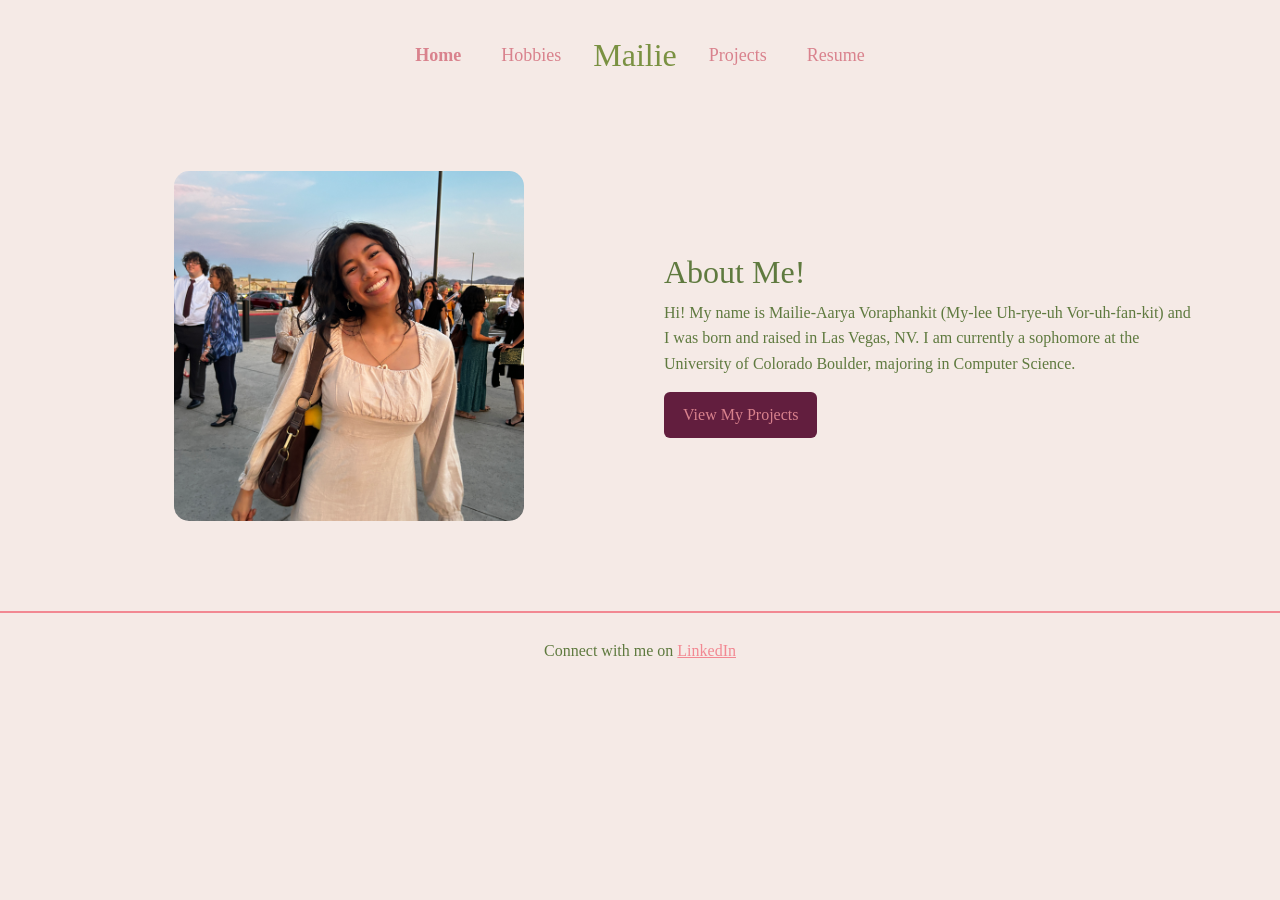
<file: index.html>
<!DOCTYPE html>
<html lang ="en-US">
    <head>
        <meta charset="UTF-8">
        <meta name="viewport" content="width=device-width, initial-scale=1.0">

        <title>Mailie</title>

        <link
            href="https://cdn.jsdelivr.net/npm/bootstrap@5.3.3/dist/css/bootstrap.min.css"
            rel="stylesheet"
        >

        <link
            rel="stylesheet"
            href="resources/css/styles.css"
        >
    </head>
    <body>
       <header>
            <nav class="navbar navbar-expand-lg">
                <div class="container">

                    <!-- Bootstrap mobile navigation button -->
                    <button
                        class="navbar-toggler"
                        type="button"
                        data-bs-toggle="collapse"
                        data-bs-target="#mainNavigation"
                        aria-controls="mainNavigation"
                        aria-expanded="false"
                        aria-label="Toggle navigation"
                    >
                        <span class="navbar-toggler-icon"></span>
                    </button>

                    <div
                        class="collapse navbar-collapse justify-content-center"
                        id="mainNavigation"
                    >
                        <div class="navbar-nav align-items-center gap-lg-4">

                            <a
                                class="nav-link active fw-bold"
                                aria-current="page"
                                href="index.html"
                            >
                                Home
                            </a>

                            <a
                                class="nav-link"
                                href="hobbies.html"
                            >
                                Hobbies
                            </a>

                            <h1 class="site-name mb-0">
                                Mailie
                            </h1>

                            <a
                                class="nav-link"
                                href="projects.html"
                            >
                                Projects
                            </a>

                            <a
                                class="nav-link"
                                href="resume.html"
                            >
                                Resume
                            </a>

                        </div>
                    </div>
                </div>
            </nav>
        </header>

        <!-- Bootstrap annotation: container centers the content and adds responsive horizontal spacing. -->
        <main class="container">
            <!-- Bootstrap annotation: row creates a horizontal grid row that holds Bootstrap columns. -->
            <section class="row align-items-center g-5">

                <!-- Bootstrap annotation: col-md-6 makes this column half the row on medium and larger screens. -->
                <div class="col-md-6 text-center">

                    <img
                        src="resources/img/me.JPG"
                        alt="Photo of Mailie"
                        class="profile-image img-fluid"
                    >

                </div>

                <div class="col-md-6">

                    <h2>About Me!</h2>

                    <p>
                        Hi! My name is Mailie-Aarya Voraphankit
                        (My-lee Uh-rye-uh Vor-uh-fan-kit) and I was born  and raised
                        in Las Vegas, NV. I am currently a sophomore at the
                        University of Colorado Boulder, majoring in
                        Computer Science.
                    </p>

                    <a href="projects.html" class="btn button">
                        View My Projects
                    </a>

                </div>

            </section>

        </main>
        
        <footer>
            <p>
                Connect with me on 
                <a 
                    href="https://www.linkedin.com/in/mailie-voraphankit/" 
                    target="_blank"
                >
                    LinkedIn
                </a>
            </p>
        </footer>
        <script
            src="https://cdn.jsdelivr.net/npm/bootstrap@5.3.3/dist/js/bootstrap.bundle.min.js">
        </script>
    </body>
</html>
</file>
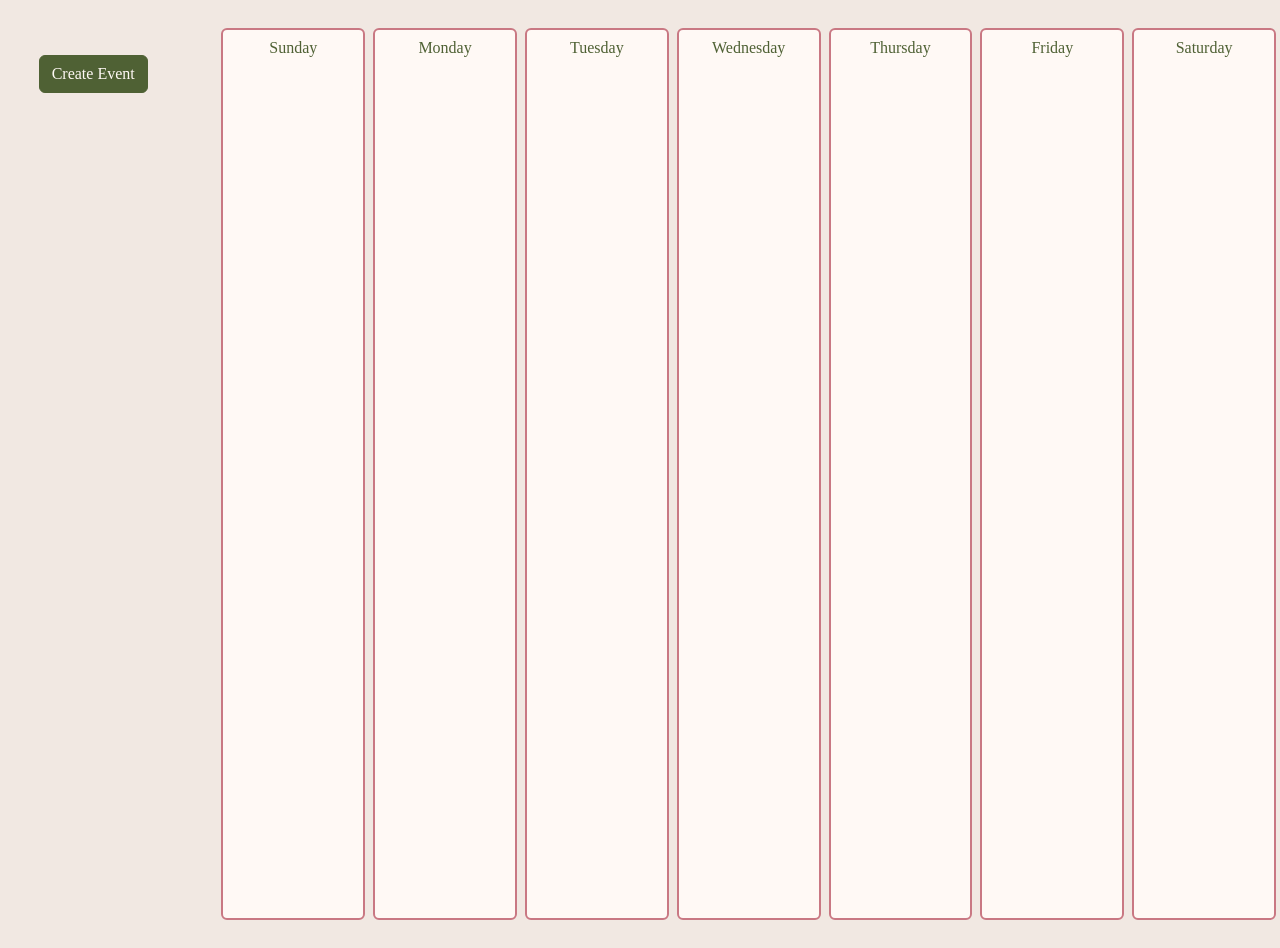
<file: calendar/index.html>
<!doctype html>

<html lang="en">

<head>

    <meta charset="utf-8">

    <meta name="viewport" content="width=device-width, initial-scale=1">

    <title>Lab 4 - Calendar</title>

    <link
        href="https://cdn.jsdelivr.net/npm/bootstrap@5.3.3/dist/css/bootstrap.min.css"
        rel="stylesheet"
        integrity="sha384-QWTKZyjpPEjISv5WaRU9OFeRpok6YctnYmDr5pNlyT2bRjXh0JMhjY6hW+ALEwIH"
        crossorigin="anonymous"
    >

    <link rel="stylesheet" href="./resources/css/style.css">

</head>

<body>

    <div class="row">

        <div class="col-2">

            <div class="custom-container">

                <button
                    class="btn btn-primary mt-3"
                    type="button"
                    data-bs-toggle="modal"
                    data-bs-target="#event_modal"
                >
                    Create Event
                </button>

            </div>

        </div>

        <div class="col">

            <div class="container-md container-fluid py-4 h-100">

                <div id="calendar" class="row h-100">

                    <div class="col-sm m-1 bg-white rounded px-1 px-md-2" id="sunday">

                        <div class="h6 text-center position-relative py-2 day">
                            Sunday
                        </div>

                    </div>

                    <div class="col-sm m-1 bg-white rounded px-1 px-md-2" id="monday">

                        <div class="h6 text-center position-relative py-2 day">
                            Monday
                        </div>

                    </div>

                    <div class="col-sm m-1 bg-white rounded px-1 px-md-2" id="tuesday">

                        <div class="h6 text-center position-relative py-2 day">
                            Tuesday
                        </div>

                    </div>

                    <div class="col-sm m-1 bg-white rounded px-1 px-md-2" id="wednesday">

                        <div class="h6 text-center position-relative py-2 day">
                            Wednesday
                        </div>

                    </div>

                    <div class="col-sm m-1 bg-white rounded px-1 px-md-2" id="thursday">

                        <div class="h6 text-center position-relative py-2 day">
                            Thursday
                        </div>

                    </div>

                    <div class="col-sm m-1 bg-white rounded px-1 px-md-2" id="friday">

                        <div class="h6 text-center position-relative py-2 day">
                            Friday
                        </div>

                    </div>

                    <div class="col-sm m-1 bg-white rounded px-1 px-md-2" id="saturday">

                        <div class="h6 text-center position-relative py-2 day">
                            Saturday
                        </div>

                    </div>

                </div>

            </div>

        </div>

    </div>


    <!-- Event Modal -->

    <div
        class="modal fade"
        id="event_modal"
        tabindex="-1"
        aria-labelledby="event_modal_label"
        aria-hidden="true"
    >

        <div class="modal-dialog">

            <div class="modal-content">

                <div class="modal-header">

                    <h1 class="modal-title fs-5" id="event_modal_label">
                        Create Event
                    </h1>

                    <button
                        type="button"
                        class="btn-close"
                        data-bs-dismiss="modal"
                        aria-label="Close"
                    ></button>

                </div>


                <div class="modal-body">

                    <form id="event_form">

                        <!-- Event Name -->

                        <div class="mb-3">

                            <label for="event_name" class="form-label">
                                Event Name
                            </label>

                            <input
                                type="text"
                                class="form-control"
                                id="event_name"
                                name="event_name"
                                required
                            >

                            <div class="invalid-feedback">
                                Please enter an event name.
                            </div>

                        </div>


                        <!-- Weekday -->

                        <div class="mb-3">

                            <label for="event_weekday" class="form-label">
                                Weekday
                            </label>

                            <select
                                class="form-select"
                                id="event_weekday"
                                name="event_weekday"
                                required
                            >

                                <option value="" selected disabled>
                                    Choose a day...
                                </option>

                                <option value="sunday">Sunday</option>
                                <option value="monday">Monday</option>
                                <option value="tuesday">Tuesday</option>
                                <option value="wednesday">Wednesday</option>
                                <option value="thursday">Thursday</option>
                                <option value="friday">Friday</option>
                                <option value="saturday">Saturday</option>

                            </select>

                            <div class="invalid-feedback">
                                Please select a weekday.
                            </div>

                        </div>


                        <!-- Time -->

                        <div class="mb-3">

                            <label for="event_time" class="form-label">
                                Time
                            </label>

                            <input
                                type="time"
                                class="form-control"
                                id="event_time"
                                name="event_time"
                                required
                            >

                            <div class="invalid-feedback">
                                Please choose a time.
                            </div>

                        </div>


                        <!-- Event Modality -->

                        <div class="mb-3">

                            <label for="event_modality" class="form-label">
                                Event Modality
                            </label>

                            <select
                                class="form-select"
                                id="event_modality"
                                name="event_modality"
                                required
                                onchange="updateLocationOptions(this.value)"
                            >

                                <option value="" selected disabled>
                                    Choose modality...
                                </option>

                                <option value="in-person">
                                    In Person
                                </option>

                                <option value="remote">
                                    Remote
                                </option>

                            </select>

                            <div class="invalid-feedback">
                                Please select a modality.
                            </div>

                        </div>


                        <!-- Location -->

                        <div class="mb-3" id="event_location_group">

                            <label for="event_location" class="form-label">
                                Location
                            </label>

                            <input
                                type="text"
                                class="form-control"
                                id="event_location"
                                name="event_location"
                                placeholder="e.g. Room 204, Main Building"
                                required
                            >

                            <div class="invalid-feedback">
                                Please enter a location.
                            </div>

                        </div>


                        <!-- Remote URL -->

                        <div
                            class="mb-3 d-none"
                            id="event_remote_url_group"
                        >

                            <label for="event_remote_url" class="form-label">
                                Remote URL
                            </label>

                            <input
                                type="url"
                                class="form-control"
                                id="event_remote_url"
                                name="event_remote_url"
                                placeholder="https://zoom.us/j/1234567890"
                                pattern="^https?:\/\/[a-zA-Z0-9.-]+\.[a-zA-Z]{2,}(:[0-9]+)?(\/[^\s]*)?$"
                            >

                            <div class="invalid-feedback">
                                Please enter a valid HTTP or HTTPS URL.
                            </div>

                        </div>


                        <!-- Attendees -->

                        <div class="mb-3">

                            <label for="event_attendees" class="form-label">
                                Attendees
                            </label>

                            <input
                                type="text"
                                class="form-control"
                                id="event_attendees"
                                name="event_attendees"
                                placeholder="e.g. Ada Lovelace, Alan Turing"
                                required
                            >

                            <div class="form-text">
                                Separate names with commas.
                            </div>

                            <div class="invalid-feedback">
                                Please list at least one attendee.
                            </div>

                        </div>


                        <!-- Category -->

                        <div class="mb-3">

                            <label for="event_category" class="form-label">
                                Category
                            </label>

                            <select
                                class="form-select"
                                id="event_category"
                                name="event_category"
                                required
                            >

                                <option value="" selected disabled>
                                    Choose a category...
                                </option>

                                <option value="academic">
                                    Academic
                                </option>

                                <option value="work">
                                    Work
                                </option>

                                <option value="personal">
                                    Personal
                                </option>

                                <option value="social">
                                    Social
                                </option>

                            </select>

                            <div class="invalid-feedback">
                                Please select a category.
                            </div>

                        </div>

                    </form>

                </div>


                <div class="modal-footer">

                    <button
                        type="button"
                        class="btn btn-secondary"
                        data-bs-dismiss="modal"
                    >
                        Close
                    </button>

                    <button
                        type="button"
                        class="btn btn-primary"
                        onclick="saveEvent()"
                    >
                        Save Event
                    </button>

                </div>

            </div>

        </div>

    </div>

    <script src="https://cdn.jsdelivr.net/npm/bootstrap@5.3.3/dist/js/bootstrap.bundle.min.js" integrity="sha384-YvpcrYf0tY3lHB60NNkmXc5s9fDVZLESaAA55NDzOxhy9GkcIdslK1eN7N6jIeHz" crossorigin="anonymous"></script>

    <script src="./resources/js/script.js"></script>

</body>

</html>
</file>
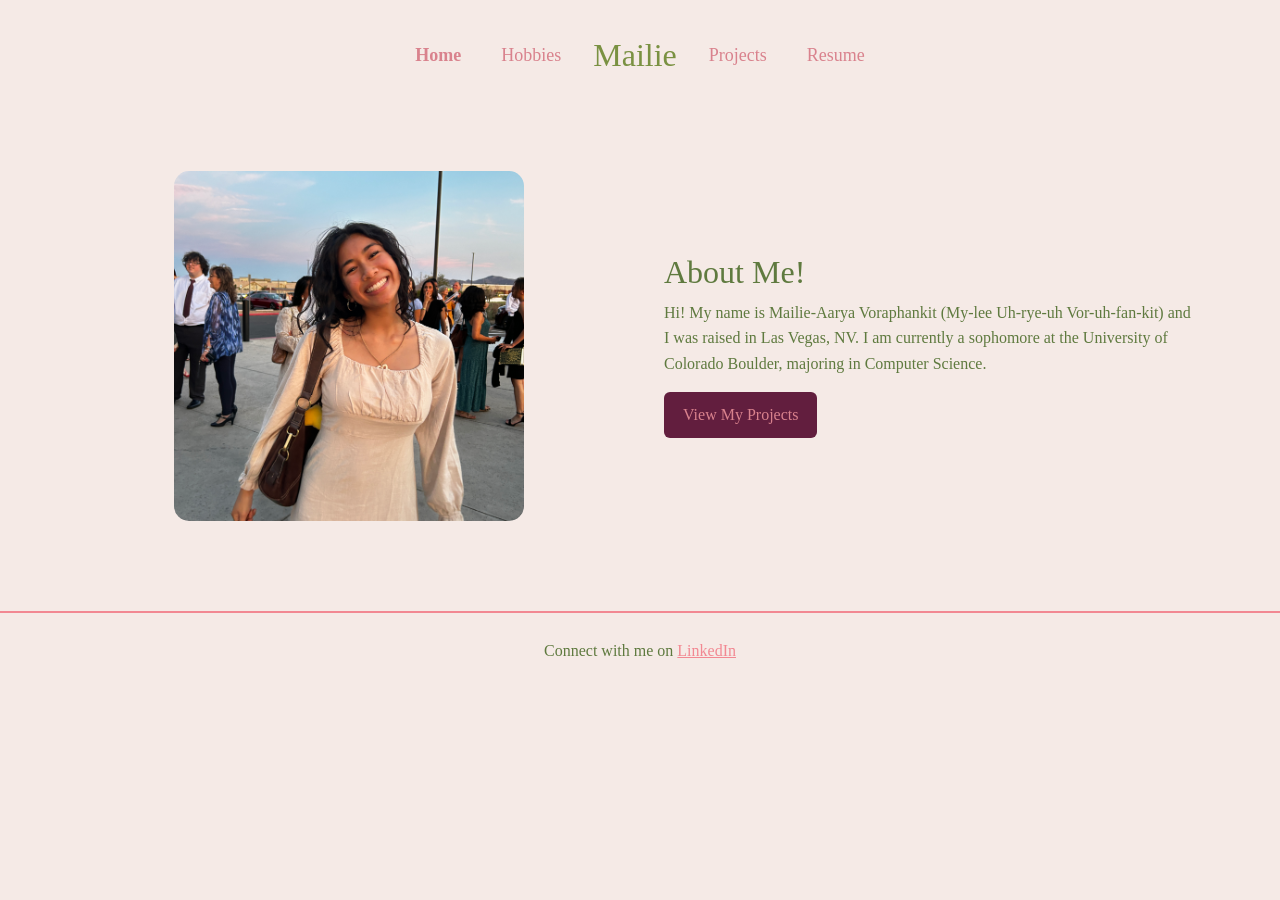
<file: views/index.html>
<!DOCTYPE html>
<html lang ="en-US">
    <head>
        <meta charset="UTF-8">
        <meta name="viewport" content="width=device-width, initial-scale=1.0">

        <title>Mailie</title>

        <link
            href="https://cdn.jsdelivr.net/npm/bootstrap@5.3.3/dist/css/bootstrap.min.css"
            rel="stylesheet"
        >

        <link
            rel="stylesheet"
            href="../resources/css/styles.css"
        >
    </head>
    <body>
       <header>
            <nav class="navbar navbar-expand-lg">
                <div class="container">

                    <!-- Bootstrap mobile navigation button -->
                    <button
                        class="navbar-toggler"
                        type="button"
                        data-bs-toggle="collapse"
                        data-bs-target="#mainNavigation"
                        aria-controls="mainNavigation"
                        aria-expanded="false"
                        aria-label="Toggle navigation"
                    >
                        <span class="navbar-toggler-icon"></span>
                    </button>

                    <div
                        class="collapse navbar-collapse justify-content-center"
                        id="mainNavigation"
                    >
                        <div class="navbar-nav align-items-center gap-lg-4">

                            <a
                                class="nav-link active fw-bold"
                                aria-current="page"
                                href="index.html"
                            >
                                Home
                            </a>

                            <a
                                class="nav-link"
                                href="hobbies.html"
                            >
                                Hobbies
                            </a>

                            <h1 class="site-name mb-0">
                                Mailie
                            </h1>

                            <a
                                class="nav-link"
                                href="projects.html"
                            >
                                Projects
                            </a>

                            <a
                                class="nav-link"
                                href="resume.html"
                            >
                                Resume
                            </a>

                        </div>
                    </div>
                </div>
            </nav>
        </header>

        <!-- Bootstrap annotation: container centers the content and adds responsive horizontal spacing. -->
        <main class="container">
            <!-- Bootstrap annotation: row creates a horizontal grid row that holds Bootstrap columns. -->
            <section class="row align-items-center g-5">

                <!-- Bootstrap annotation: col-md-6 makes this column half the row on medium and larger screens. -->
                <div class="col-md-6 text-center">

                    <img
                        src="../resources/img/me.JPG"
                        alt="Photo of Mailie"
                        class="profile-image img-fluid"
                    >

                </div>

                <div class="col-md-6">

                    <h2>About Me!</h2>

                    <p>
                        Hi! My name is Mailie-Aarya Voraphankit
                        (My-lee Uh-rye-uh Vor-uh-fan-kit) and I was raised
                        in Las Vegas, NV. I am currently a sophomore at the
                        University of Colorado Boulder, majoring in
                        Computer Science.
                    </p>

                    <a href="projects.html" class="btn button">
                        View My Projects
                    </a>

                </div>

            </section>

        </main>
        
        <footer>
            <p>
                Connect with me on 
                <a 
                    href="https://www.linkedin.com/in/mailie-voraphankit/" 
                    target="_blank"
                >
                    LinkedIn
                </a>
            </p>
        </footer>
        <script
            src="https://cdn.jsdelivr.net/npm/bootstrap@5.3.3/dist/js/bootstrap.bundle.min.js">
        </script>
    </body>
</html>
</file>
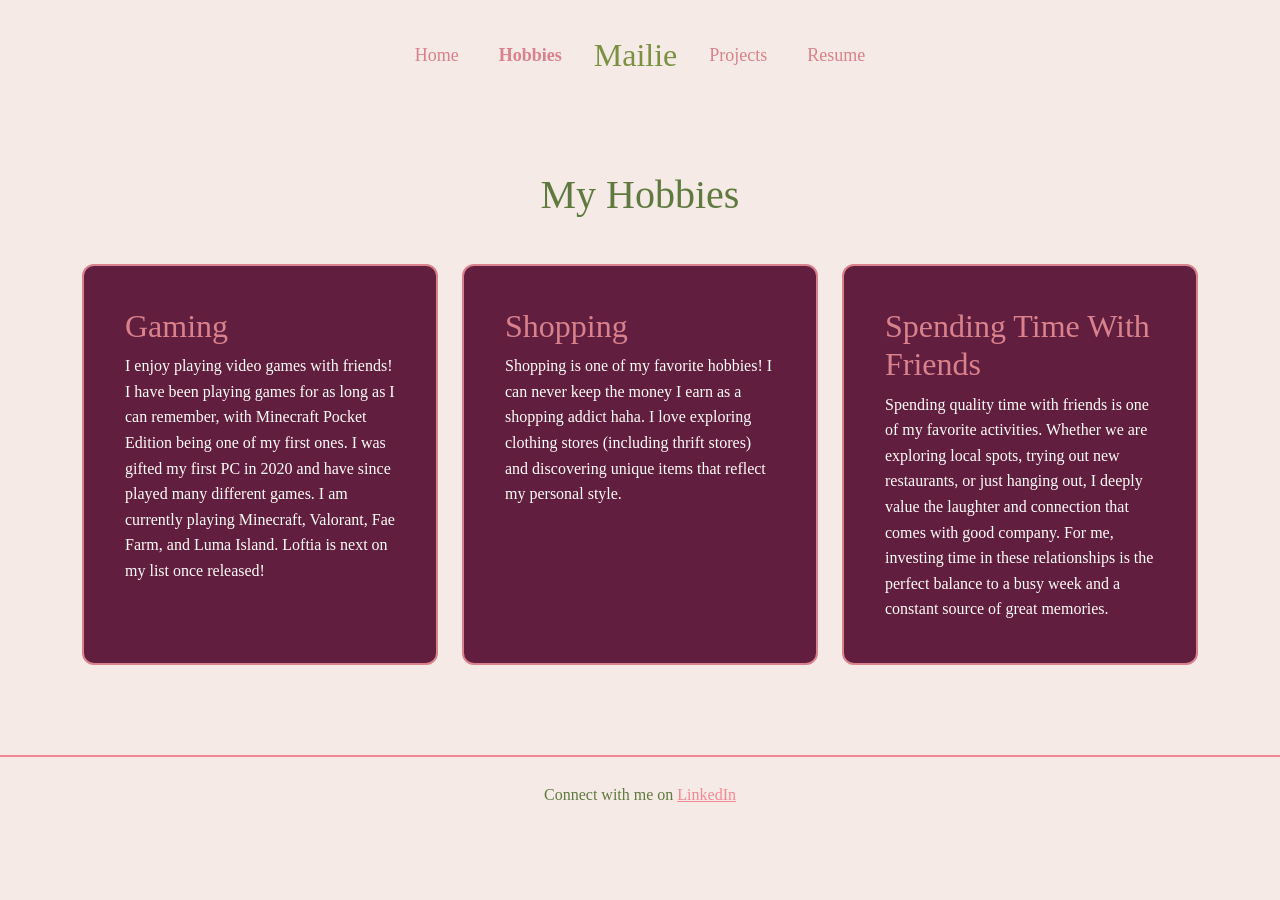
<file: hobbies.html>
<!DOCTYPE html>
<html lang="en-US">
    <head>
        <meta charset="UTF-8">
        <meta name="viewport" content="width=device-width, initial-scale=1.0">

        <title>Mailie</title>

        <link
            href="https://cdn.jsdelivr.net/npm/bootstrap@5.3.3/dist/css/bootstrap.min.css"
            rel="stylesheet"
        >

        <link
            rel="stylesheet"
            href="resources/css/styles.css"
        >
    </head>
    <body>
        <header>
            <nav class="navbar navbar-expand-lg">
                <div class="container">

                    <!-- Bootstrap mobile navigation button -->
                    <button
                        class="navbar-toggler"
                        type="button"
                        data-bs-toggle="collapse"
                        data-bs-target="#mainNavigation"
                        aria-controls="mainNavigation"
                        aria-expanded="false"
                        aria-label="Toggle navigation"
                    >
                        <span class="navbar-toggler-icon"></span>
                    </button>

                    <div
                        class="collapse navbar-collapse justify-content-center"
                        id="mainNavigation"
                    >
                        <div class="navbar-nav align-items-center gap-lg-4">

                            <a
                                class="nav-link"
                                href="index.html"
                            >
                                Home
                            </a>

                            <a
                                class="nav-link active fw-bold"
                                aria-current="page"
                                href="hobbies.html"
                            >
                                Hobbies
                            </a>

                            <h1 class="site-name mb-0">
                                Mailie
                            </h1>

                            <a
                                class="nav-link"
                                href="projects.html"
                            >
                                Projects
                            </a>

                            <a
                                class="nav-link"
                                href="resume.html"
                            >
                                Resume
                            </a>

                        </div>
                    </div>
                </div>
            </nav>
        </header>

        <main class="container">
            <h1 class="page-title">My Hobbies</h1>

            <section class="row g-4">

                <div class="col-md-4">
                    <article class="card h-100">
                        <div class="card-body">

                            <h2 class="card-title">Gaming</h2>

                            <p class="card-text">
                                I enjoy playing video games with friends! I have been
                                playing games for as long as I can remember, with
                                Minecraft Pocket Edition being one of my first ones.
                                I was gifted my first PC in 2020 and have since played
                                many different games. I am currently playing Minecraft,
                                Valorant, Fae Farm, and Luma Island. Loftia is next on
                                my list once released!
                            </p>

                        </div>
                    </article>
                </div>


                <div class="col-md-4">
                    <article class="card h-100">
                        <div class="card-body">

                            <h2 class="card-title">Shopping</h2>

                            <p class="card-text">
                                Shopping is one of my favorite hobbies! I can never
                                keep the money I earn as a shopping addict haha. I love
                                exploring clothing stores (including thrift stores)
                                and discovering unique items that reflect my personal
                                style.
                            </p>

                        </div>
                    </article>
                </div>


                <div class="col-md-4">
                    <article class="card h-100">
                        <div class="card-body">

                            <h2 class="card-title">Spending Time With Friends</h2>

                            <p class="card-text">
                                Spending quality time with friends is one of my favorite
                                activities. Whether we are exploring local spots, trying
                                out new restaurants, or just hanging out, I deeply value
                                the laughter and connection that comes with good company.
                                For me, investing time in these relationships is the
                                perfect balance to a busy week and a constant source of
                                great memories.
                            </p>

                        </div>
                    </article>
                </div>

            </section>

        </main>

         <footer>
            <p>
                Connect with me on 
                <a href="https://www.linkedin.com/in/mailie-voraphankit/" target="_blank">
                    LinkedIn
                </a>
            </p>
        </footer>
        <script
            src="https://cdn.jsdelivr.net/npm/bootstrap@5.3.3/dist/js/bootstrap.bundle.min.js">
        </script>
    </body>
</html>
</file>
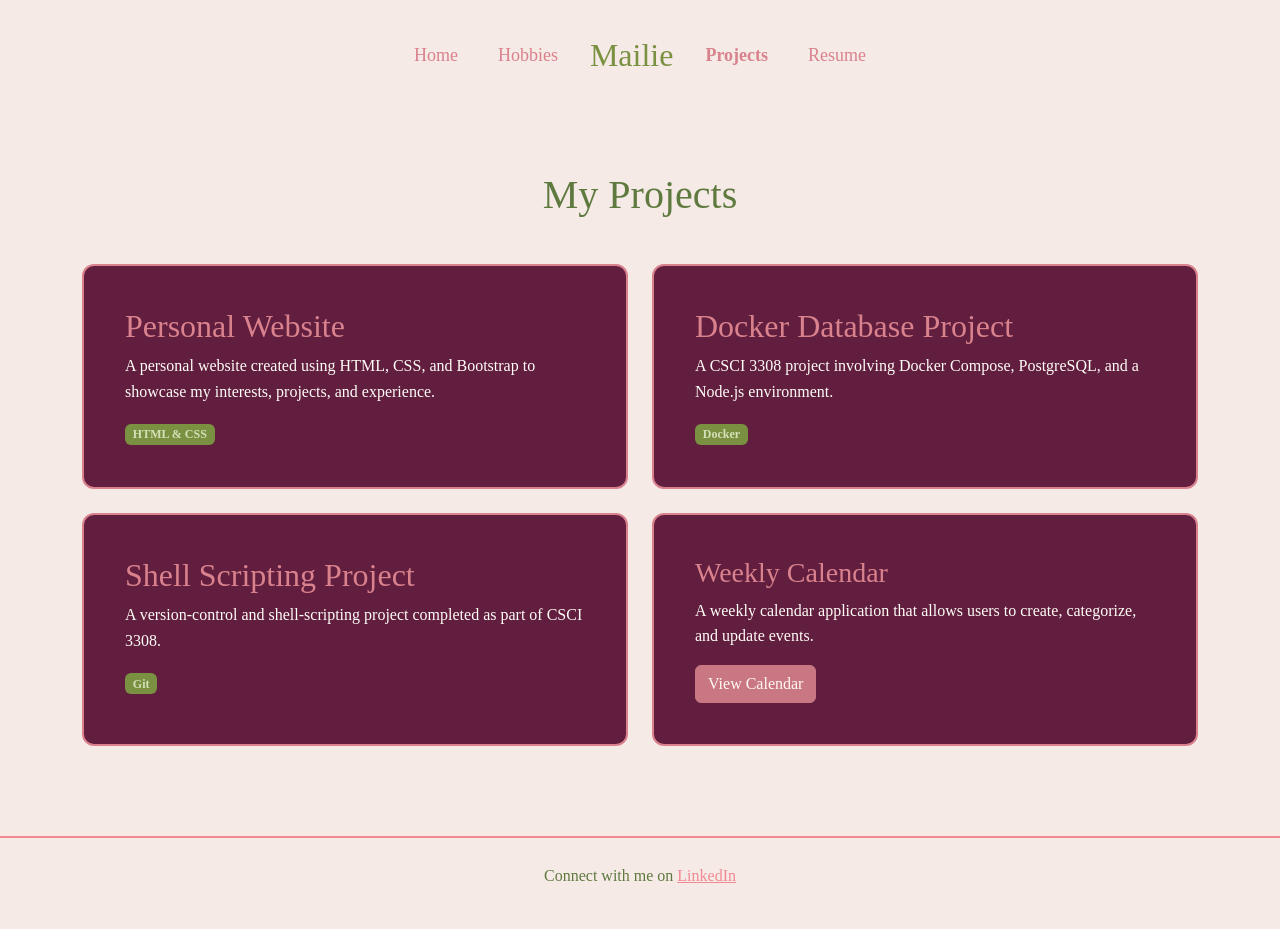
<file: projects.html>
<!DOCTYPE html>
<html lang ="en-US">
    <head>
        <meta charset="UTF-8">
        <meta name="viewport" content="width=device-width, initial-scale=1.0">

        <title>Mailie</title>

        <link
            href="https://cdn.jsdelivr.net/npm/bootstrap@5.3.3/dist/css/bootstrap.min.css"
            rel="stylesheet"
        >

        <link
            rel="stylesheet"
            href="resources/css/styles.css"
        >
    </head>

<body>

    <header>
        <nav class="navbar navbar-expand-lg">
            <div class="container">

                <!-- Bootstrap mobile navigation button -->
                <button
                    class="navbar-toggler"
                    type="button"
                    data-bs-toggle="collapse"
                    data-bs-target="#mainNavigation"
                    aria-controls="mainNavigation"
                    aria-expanded="false"
                    aria-label="Toggle navigation"
                >
                    <span class="navbar-toggler-icon"></span>
                </button>

                <div
                    class="collapse navbar-collapse justify-content-center"
                    id="mainNavigation"
                >
                    <div class="navbar-nav align-items-center gap-lg-4">

                        <a
                            class="nav-link"
                            href="index.html"
                        >
                            Home
                        </a>

                        <a
                            class="nav-link"
                            href="hobbies.html"
                        >
                            Hobbies
                        </a>

                        <h1 class="site-name mb-0">
                            Mailie
                        </h1>

                        <a
                            class="nav-link active fw-bold"
                            aria-current="page"
                            href="projects.html"
                        >
                            Projects
                        </a>

                        <a
                            class="nav-link"
                            href="resume.html"
                        >
                            Resume
                        </a>

                    </div>
                </div>
            </div>
        </nav>
    </header>

    <main class="container">

        <h1 class="page-title">My Projects</h1>

        <section class="row g-4">

            <div class="col-md-6">
                <article class="card h-100">
                    <div class="card-body">
                        <h2 class="card-title">
                            Personal Website
                        </h2>

                        <p class="card-text">
                            A personal website created using HTML,
                            CSS, and Bootstrap to showcase my
                            interests, projects, and experience.
                        </p>

                        <span class="badge">
                            HTML & CSS
                        </span>
                    </div>
                </article>
            </div>

            <div class="col-md-6">
                <article class="card h-100">
                    <div class="card-body">
                        <h2 class="card-title">
                            Docker Database Project
                        </h2>

                        <p class="card-text">
                            A CSCI 3308 project involving Docker Compose,
                            PostgreSQL, and a Node.js environment.
                        </p>

                        <span class="badge">
                            Docker
                        </span>
                    </div>
                </article>
            </div>

            <div class="col-md-6">
                <article class="card h-100">
                    <div class="card-body">
                        <h2 class="card-title">
                            Shell Scripting Project
                        </h2>

                        <p class="card-text">
                            A version-control and shell-scripting project
                            completed as part of CSCI 3308.
                        </p>

                        <span class="badge">
                            Git
                        </span>
                    </div>
                </article>
            </div>
            
            <div class="col-md-6">
                <div class="card h-100">
                    <div class="card-body">
                        <h3 class="card-title">Weekly Calendar</h3>
                        <p class="card-text">
                            A weekly calendar application that allows users to create,
                            categorize, and update events.
                        </p>
                        <a href="calendar/index.html" class="btn btn-primary">
                            View Calendar
                        </a>
                    </div>
                </div>
            </div>

        </section>

    </main>

    <footer>
        <p>
            Connect with me on 
            <a href="https://www.linkedin.com/in/mailie-voraphankit/" target="_blank">
                LinkedIn
            </a>
        </p>
    </footer>
<script
    src="https://cdn.jsdelivr.net/npm/bootstrap@5.3.3/dist/js/bootstrap.bundle.min.js">
    </script>
</body>

</html>
</file>
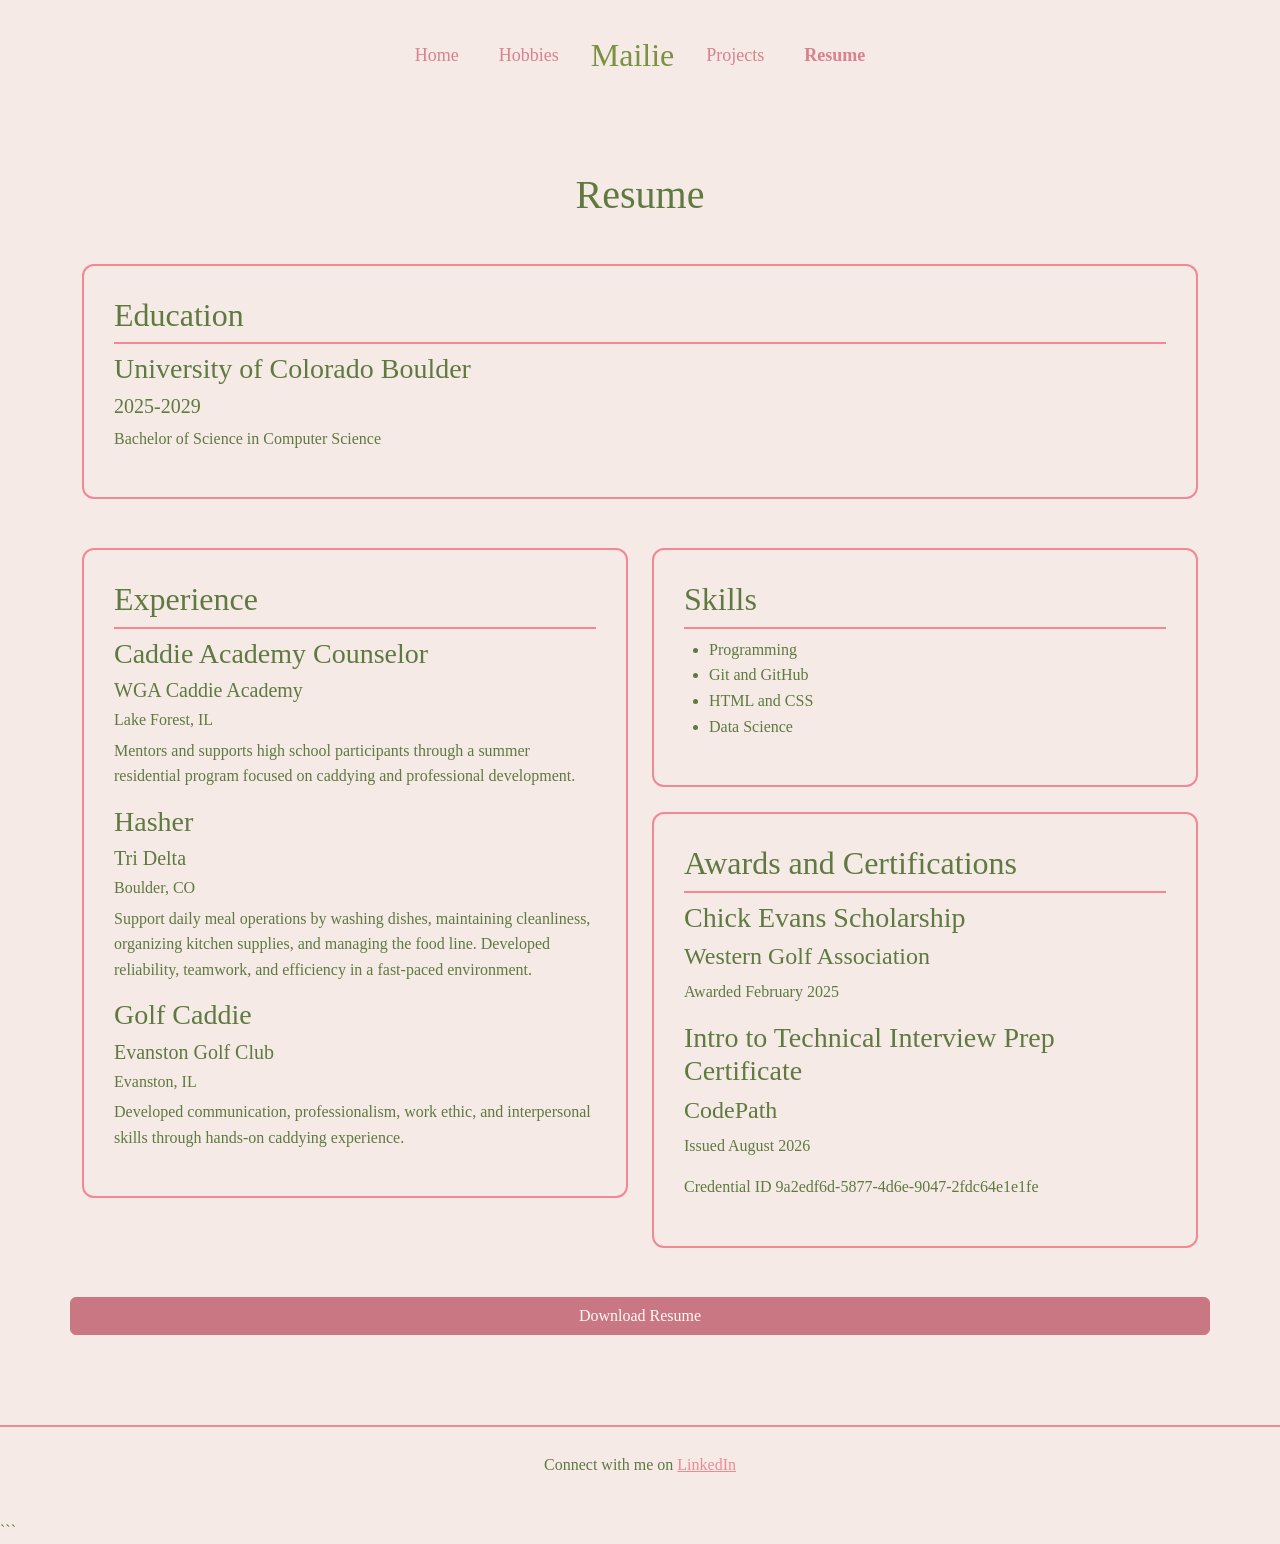
<file: resume.html>
<!DOCTYPE html>
<html lang="en">

<head>
    <meta charset="UTF-8">
    <meta name="viewport" content="width=device-width, initial-scale=1.0">

    <title>Mailie</title>

    <link
        href="https://cdn.jsdelivr.net/npm/bootstrap@5.3.3/dist/css/bootstrap.min.css"
        rel="stylesheet"
    >

    <link
        rel="stylesheet"
        href="resources/css/styles.css"
    >
</head>

<body>
    <header>
        <nav class="navbar navbar-expand-lg">
            <div class="container">

                <!-- Bootstrap mobile navigation button -->
                <button
                    class="navbar-toggler"
                    type="button"
                    data-bs-toggle="collapse"
                    data-bs-target="#mainNavigation"
                    aria-controls="mainNavigation"
                    aria-expanded="false"
                    aria-label="Toggle navigation"
                >
                    <span class="navbar-toggler-icon"></span>
                </button>

                <div
                    class="collapse navbar-collapse justify-content-center"
                    id="mainNavigation"
                >
                    <div class="navbar-nav align-items-center gap-lg-4">

                        <a
                            class="nav-link"
                            href="index.html"
                        >
                            Home
                        </a>

                        <a
                            class="nav-link"
                            href="hobbies.html"
                        >
                            Hobbies
                        </a>

                        <h1 class="site-name mb-0">
                            Mailie
                        </h1>

                        <a
                            class="nav-link"
                            href="projects.html"
                        >
                            Projects
                        </a>

                        <a
                            class="nav-link active fw-bold"
                            aria-current="page"
                            href="resume.html"
                        >
                            Resume
                        </a>

                    </div>
                </div>
            </div>
        </nav>
    </header>

    <main class="container">

        <h1 class="page-title">Resume</h1>

        <section class="row g-4">

            <div class="col-12">
                <section class="resume-section">

                    <h2>Education</h2>

                    <h3>University of Colorado Boulder</h3>
                    <h5>2025-2029</h5>
                    <p>
                        Bachelor of Science in Computer Science
                    </p>

                </section>
            </div>

            <div class="col-md-6">
                <section class="resume-section">

                    <h2>Experience</h2>

                    <h3>Caddie Academy Counselor</h3>
                    <h5>WGA Caddie Academy</h5>
                    <h6>Lake Forest, IL</h6>

                    <p>
                        Mentors and supports high school participants
                        through a summer residential program focused on
                        caddying and professional development.
                    </p>

                    <h3>Hasher</h3>
                    <h5>Tri Delta</h5>
                    <h6>Boulder, CO</h6>

                    <p>
                        Support daily meal operations by washing dishes,
                        maintaining cleanliness, organizing kitchen
                        supplies, and managing the food line. Developed
                        reliability, teamwork, and efficiency in a
                        fast-paced environment.
                    </p>

                    <h3>Golf Caddie</h3>
                    <h5>Evanston Golf Club</h5>
                    <h6>Evanston, IL</h6>

                    <p>
                        Developed communication, professionalism, work 
                        ethic, and interpersonal skills through hands-on 
                        caddying experience.
                    </p>

                </section>
            </div>

            <div class="col-md-6">
                <section class="resume-section">

                    <h2>Skills</h2>

                    <ul>
                        <li>Programming</li>
                        <li>Git and GitHub</li>
                        <li>HTML and CSS</li>
                        <li>Data Science</li>
                    </ul>

                </section>

                <section class="resume-section">

                    <h2>Awards and Certifications</h2>

                    <h3>Chick Evans Scholarship</h3>
                    <h4>Western Golf Association</h4>
                    <p>Awarded February 2025</p>

                    <h3>Intro to Technical Interview Prep Certificate</h3>
                    <h4>CodePath</h4>
                    <p>Issued August 2026</p>
                    <p>Credential ID 9a2edf6d-5877-4d6e-9047-2fdc64e1e1fe</p>

                </section>
            </div>

            <a href="resources/resume.pdf" class="btn btn-primary" target="_blank" role="button">
                        Download Resume
            </a>

        </section>
    
    </main>

    <footer>
        <p>
            Connect with me on
            <a
                href="https://www.linkedin.com/in/mailie-voraphankit/"
                target="_blank">
                LinkedIn
            </a>
        </p>
    </footer>
    <script
        src="https://cdn.jsdelivr.net/npm/bootstrap@5.3.3/dist/js/bootstrap.bundle.min.js">
    </script>
</body>

</html>
```
</file>
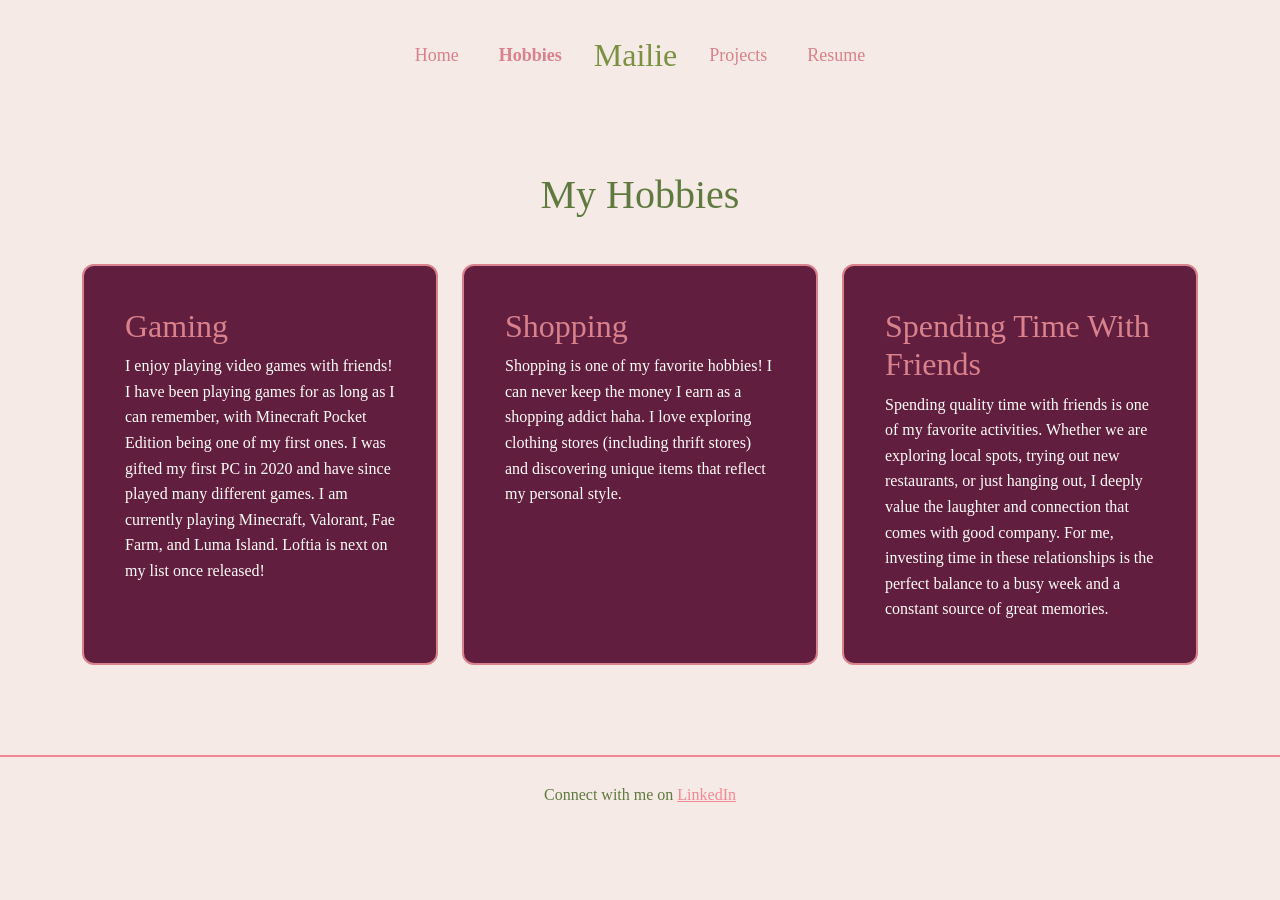
<file: views/hobbies.html>
<!DOCTYPE html>
<html lang="en-US">
    <head>
        <meta charset="UTF-8">
        <meta name="viewport" content="width=device-width, initial-scale=1.0">

        <title>Mailie</title>

        <link
            href="https://cdn.jsdelivr.net/npm/bootstrap@5.3.3/dist/css/bootstrap.min.css"
            rel="stylesheet"
        >

        <link
            rel="stylesheet"
            href="../resources/css/styles.css"
        >
    </head>
    <body>
        <header>
            <nav class="navbar navbar-expand-lg">
                <div class="container">

                    <!-- Bootstrap mobile navigation button -->
                    <button
                        class="navbar-toggler"
                        type="button"
                        data-bs-toggle="collapse"
                        data-bs-target="#mainNavigation"
                        aria-controls="mainNavigation"
                        aria-expanded="false"
                        aria-label="Toggle navigation"
                    >
                        <span class="navbar-toggler-icon"></span>
                    </button>

                    <div
                        class="collapse navbar-collapse justify-content-center"
                        id="mainNavigation"
                    >
                        <div class="navbar-nav align-items-center gap-lg-4">

                            <a
                                class="nav-link"
                                href="index.html"
                            >
                                Home
                            </a>

                            <a
                                class="nav-link active fw-bold"
                                aria-current="page"
                                href="hobbies.html"
                            >
                                Hobbies
                            </a>

                            <h1 class="site-name mb-0">
                                Mailie
                            </h1>

                            <a
                                class="nav-link"
                                href="projects.html"
                            >
                                Projects
                            </a>

                            <a
                                class="nav-link"
                                href="resume.html"
                            >
                                Resume
                            </a>

                        </div>
                    </div>
                </div>
            </nav>
        </header>

        <main class="container">
            <h1 class="page-title">My Hobbies</h1>

            <section class="row g-4">

                <div class="col-md-4">
                    <article class="card h-100">
                        <div class="card-body">

                            <h2 class="card-title">Gaming</h2>

                            <p class="card-text">
                                I enjoy playing video games with friends! I have been
                                playing games for as long as I can remember, with
                                Minecraft Pocket Edition being one of my first ones.
                                I was gifted my first PC in 2020 and have since played
                                many different games. I am currently playing Minecraft,
                                Valorant, Fae Farm, and Luma Island. Loftia is next on
                                my list once released!
                            </p>

                        </div>
                    </article>
                </div>


                <div class="col-md-4">
                    <article class="card h-100">
                        <div class="card-body">

                            <h2 class="card-title">Shopping</h2>

                            <p class="card-text">
                                Shopping is one of my favorite hobbies! I can never
                                keep the money I earn as a shopping addict haha. I love
                                exploring clothing stores (including thrift stores)
                                and discovering unique items that reflect my personal
                                style.
                            </p>

                        </div>
                    </article>
                </div>


                <div class="col-md-4">
                    <article class="card h-100">
                        <div class="card-body">

                            <h2 class="card-title">Spending Time With Friends</h2>

                            <p class="card-text">
                                Spending quality time with friends is one of my favorite
                                activities. Whether we are exploring local spots, trying
                                out new restaurants, or just hanging out, I deeply value
                                the laughter and connection that comes with good company.
                                For me, investing time in these relationships is the
                                perfect balance to a busy week and a constant source of
                                great memories.
                            </p>

                        </div>
                    </article>
                </div>

            </section>

        </main>

         <footer>
            <p>
                Connect with me on 
                <a href="https://www.linkedin.com/in/mailie-voraphankit/" target="_blank">
                    LinkedIn
                </a>
            </p>
        </footer>
        <script
            src="https://cdn.jsdelivr.net/npm/bootstrap@5.3.3/dist/js/bootstrap.bundle.min.js">
        </script>
    </body>
</html>
</file>
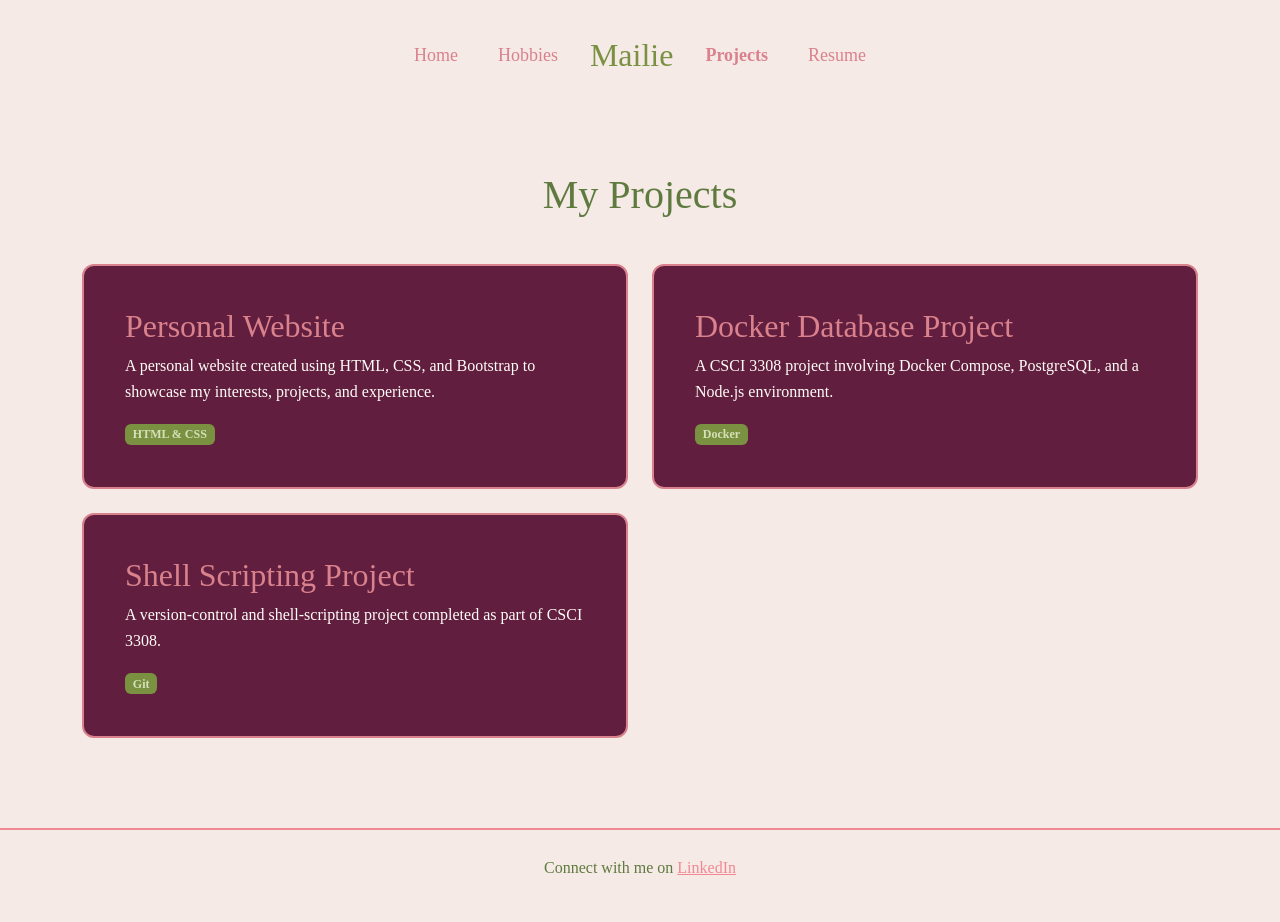
<file: views/projects.html>
<!DOCTYPE html>
<html lang ="en-US">
    <head>
        <meta charset="UTF-8">
        <meta name="viewport" content="width=device-width, initial-scale=1.0">

        <title>Mailie</title>

        <link
            href="https://cdn.jsdelivr.net/npm/bootstrap@5.3.3/dist/css/bootstrap.min.css"
            rel="stylesheet"
        >

        <link
            rel="stylesheet"
            href="../resources/css/styles.css"
        >
    </head>

<body>

    <header>
        <nav class="navbar navbar-expand-lg">
            <div class="container">

                <!-- Bootstrap mobile navigation button -->
                <button
                    class="navbar-toggler"
                    type="button"
                    data-bs-toggle="collapse"
                    data-bs-target="#mainNavigation"
                    aria-controls="mainNavigation"
                    aria-expanded="false"
                    aria-label="Toggle navigation"
                >
                    <span class="navbar-toggler-icon"></span>
                </button>

                <div
                    class="collapse navbar-collapse justify-content-center"
                    id="mainNavigation"
                >
                    <div class="navbar-nav align-items-center gap-lg-4">

                        <a
                            class="nav-link"
                            href="index.html"
                        >
                            Home
                        </a>

                        <a
                            class="nav-link"
                            href="hobbies.html"
                        >
                            Hobbies
                        </a>

                        <h1 class="site-name mb-0">
                            Mailie
                        </h1>

                        <a
                            class="nav-link active fw-bold"
                            aria-current="page"
                            href="projects.html"
                        >
                            Projects
                        </a>

                        <a
                            class="nav-link"
                            href="resume.html"
                        >
                            Resume
                        </a>

                    </div>
                </div>
            </div>
        </nav>
    </header>

    <main class="container">

        <h1 class="page-title">My Projects</h1>

        <section class="row g-4">

            <div class="col-md-6">
                <article class="card h-100">
                    <div class="card-body">
                        <h2 class="card-title">
                            Personal Website
                        </h2>

                        <p class="card-text">
                            A personal website created using HTML,
                            CSS, and Bootstrap to showcase my
                            interests, projects, and experience.
                        </p>

                        <span class="badge">
                            HTML & CSS
                        </span>
                    </div>
                </article>
            </div>

            <div class="col-md-6">
                <article class="card h-100">
                    <div class="card-body">
                        <h2 class="card-title">
                            Docker Database Project
                        </h2>

                        <p class="card-text">
                            A CSCI 3308 project involving Docker Compose,
                            PostgreSQL, and a Node.js environment.
                        </p>

                        <span class="badge">
                            Docker
                        </span>
                    </div>
                </article>
            </div>

            <div class="col-md-6">
                <article class="card h-100">
                    <div class="card-body">
                        <h2 class="card-title">
                            Shell Scripting Project
                        </h2>

                        <p class="card-text">
                            A version-control and shell-scripting project
                            completed as part of CSCI 3308.
                        </p>

                        <span class="badge">
                            Git
                        </span>
                    </div>
                </article>
            </div>

        </section>

    </main>

    <footer>
        <p>
            Connect with me on 
            <a href="https://www.linkedin.com/in/mailie-voraphankit/" target="_blank">
                LinkedIn
            </a>
        </p>
    </footer>
<script
    src="https://cdn.jsdelivr.net/npm/bootstrap@5.3.3/dist/js/bootstrap.bundle.min.js">
    </script>
</body>

</html>
</file>
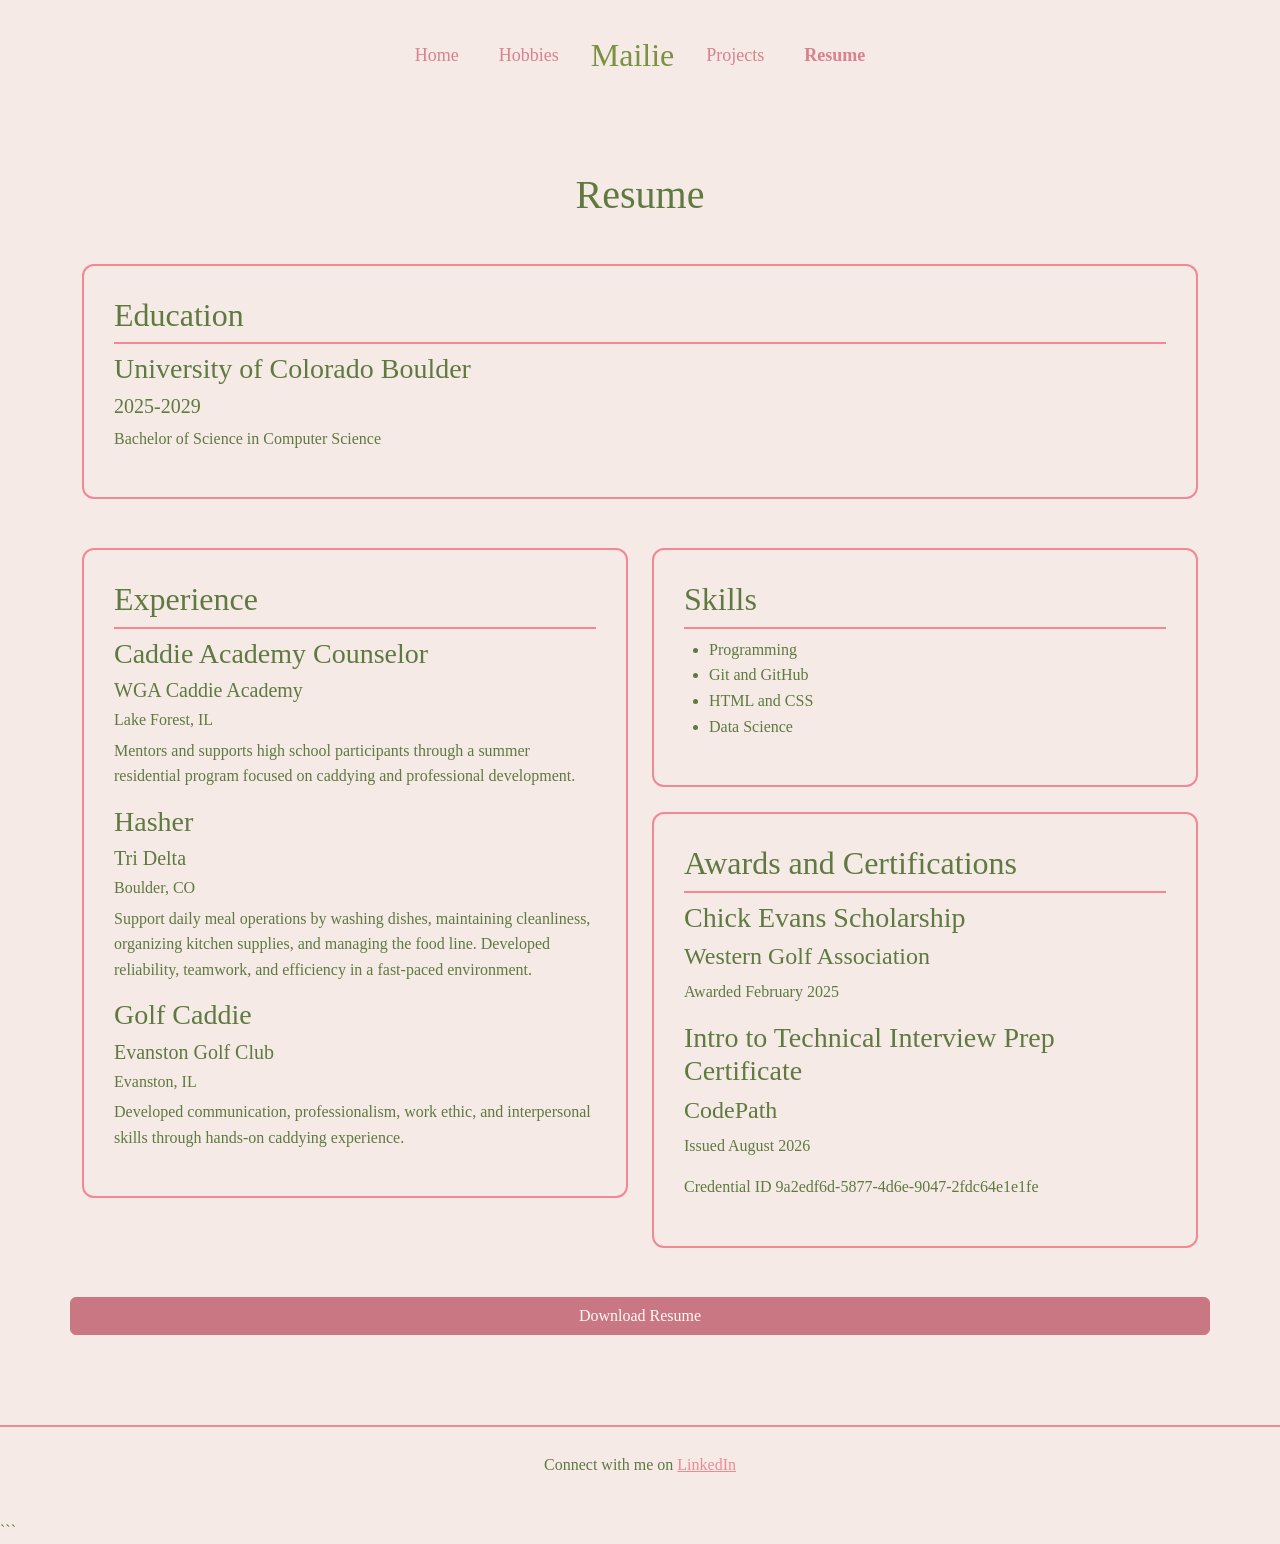
<file: views/resume.html>
<!DOCTYPE html>
<html lang="en">

<head>
    <meta charset="UTF-8">
    <meta name="viewport" content="width=device-width, initial-scale=1.0">

    <title>Mailie</title>

    <link
        href="https://cdn.jsdelivr.net/npm/bootstrap@5.3.3/dist/css/bootstrap.min.css"
        rel="stylesheet"
    >

    <link
        rel="stylesheet"
        href="../resources/css/styles.css"
    >
</head>

<body>
    <header>
        <nav class="navbar navbar-expand-lg">
            <div class="container">

                <!-- Bootstrap mobile navigation button -->
                <button
                    class="navbar-toggler"
                    type="button"
                    data-bs-toggle="collapse"
                    data-bs-target="#mainNavigation"
                    aria-controls="mainNavigation"
                    aria-expanded="false"
                    aria-label="Toggle navigation"
                >
                    <span class="navbar-toggler-icon"></span>
                </button>

                <div
                    class="collapse navbar-collapse justify-content-center"
                    id="mainNavigation"
                >
                    <div class="navbar-nav align-items-center gap-lg-4">

                        <a
                            class="nav-link"
                            href="index.html"
                        >
                            Home
                        </a>

                        <a
                            class="nav-link"
                            href="hobbies.html"
                        >
                            Hobbies
                        </a>

                        <h1 class="site-name mb-0">
                            Mailie
                        </h1>

                        <a
                            class="nav-link"
                            href="projects.html"
                        >
                            Projects
                        </a>

                        <a
                            class="nav-link active fw-bold"
                            aria-current="page"
                            href="resume.html"
                        >
                            Resume
                        </a>

                    </div>
                </div>
            </div>
        </nav>
    </header>

    <main class="container">

        <h1 class="page-title">Resume</h1>

        <section class="row g-4">

            <div class="col-12">
                <section class="resume-section">

                    <h2>Education</h2>

                    <h3>University of Colorado Boulder</h3>
                    <h5>2025-2029</h5>
                    <p>
                        Bachelor of Science in Computer Science
                    </p>

                </section>
            </div>

            <div class="col-md-6">
                <section class="resume-section">

                    <h2>Experience</h2>

                    <h3>Caddie Academy Counselor</h3>
                    <h5>WGA Caddie Academy</h5>
                    <h6>Lake Forest, IL</h6>

                    <p>
                        Mentors and supports high school participants
                        through a summer residential program focused on
                        caddying and professional development.
                    </p>

                    <h3>Hasher</h3>
                    <h5>Tri Delta</h5>
                    <h6>Boulder, CO</h6>

                    <p>
                        Support daily meal operations by washing dishes,
                        maintaining cleanliness, organizing kitchen
                        supplies, and managing the food line. Developed
                        reliability, teamwork, and efficiency in a
                        fast-paced environment.
                    </p>

                    <h3>Golf Caddie</h3>
                    <h5>Evanston Golf Club</h5>
                    <h6>Evanston, IL</h6>

                    <p>
                        Developed communication, professionalism, work 
                        ethic, and interpersonal skills through hands-on 
                        caddying experience.
                    </p>

                </section>
            </div>

            <div class="col-md-6">
                <section class="resume-section">

                    <h2>Skills</h2>

                    <ul>
                        <li>Programming</li>
                        <li>Git and GitHub</li>
                        <li>HTML and CSS</li>
                        <li>Data Science</li>
                    </ul>

                </section>

                <section class="resume-section">

                    <h2>Awards and Certifications</h2>

                    <h3>Chick Evans Scholarship</h3>
                    <h4>Western Golf Association</h4>
                    <p>Awarded February 2025</p>

                    <h3>Intro to Technical Interview Prep Certificate</h3>
                    <h4>CodePath</h4>
                    <p>Issued August 2026</p>
                    <p>Credential ID 9a2edf6d-5877-4d6e-9047-2fdc64e1e1fe</p>

                </section>
            </div>

            <a href="../resources/resume.pdf" class="btn btn-primary" target="_blank" role="button">
                        Download Resume
            </a>

        </section>
    
    </main>

    <footer>
        <p>
            Connect with me on
            <a
                href="https://www.linkedin.com/in/mailie-voraphankit/"
                target="_blank">
                LinkedIn
            </a>
        </p>
    </footer>
    <script
        src="https://cdn.jsdelivr.net/npm/bootstrap@5.3.3/dist/js/bootstrap.bundle.min.js">
    </script>
</body>

</html>
```
</file>
<file: resources/css/styles.css>
/* general page styling */

* {
    box-sizing: border-box;
}

body { 
    margin: 0;
    font-family: Georgia, serif;
    background-color: #F5EAE6;
    color: #5F7A3F;
    line-height: 1.6;
}

/* header */

header {
    background-color: #F5EAE6;
    padding: 25px 40px;
}

/* navigation tabs */

.navbar {
    background-color: #F5EAE6;
}

.navbar .nav-link {
    color: #D9828D;
    font-family: Georgia, serif;
    font-size: 18px;
}

.navbar .nav-link:hover {
    color:#D9828D;
    text-decoration: underline;
}


.navbar .nav-link.active {
    color:#D9828D;
    font-weight: bold;
}

/* Mailie name */

.site-name {
    color: #7A9142;
    font-family: Zapfino, cursive;
    font-size: 32px;
    font-weight: normal;
    white-space: nowrap;
}

/* main content */

main {
    max-width: 1100px;
    margin: 0 auto;
    padding: 60px 30px;
}

.page-title {
    text-align: center;
    font-family: Georgia, serif;
    font-size: 40px;
    margin-bottom: 45px;
}

/* home page */

.about-section {
    display: flex;
    align-items: center;
    gap: 50px;
}

.profile-image {
    width: 350px;
    height: 350px;
    object-fit: cover;
    border-radius: 15px;
}

.about-text {
    flex: 1;
}

.about-text h2 {
    font-family: Georgia, serif;
    font-size: 34px;
    margin-top: 0;
}

/* hobby cards */

.card {
    background-color: #621E3E;
    padding: 25px;
    border: 2px solid #D9828D;
    border-radius: 12px;
}

.card-title {
    font-family: Georgia, serif;
    color: #D9828D;
}

.card-text {
    color: #FFFDF8;
}

.badge {
    background-color: #7A9142;
    color: #D6E0B8;
    font-family: Georgia, serif;
}

/* projects */

.project { 
    background-color: #F5EAE6;
    padding: 25px;
    margin-bottom: 25px;
    border: 2px solid #f28892;
    border-radius: 12px;
}

.project h2 {
    font-family: Georgia, serif;
    margin-top: 0;
}

/* button for projects */

.button {
    background-color: #621E3E;
    color: #D9828D;
    font-family: Georgia, serif;
    text-decoration: none;
    padding: 10px 18px;
    border-radius: 6px;
}

.button:hover {
    background-color: #D9828D;
    text-decoration: underline;
}

/* resume */

.resume-section { 
    background-color: #F5EAE6; 
    padding: 30px; 
    margin-bottom: 25px; 
    border: 2px solid #f28892; 
    border-radius: 12px; 
} 

.resume-section h2 { 
    font-family: Georgia, serif; 
    border-bottom: 2px solid #f28892; 
    padding-bottom: 8px; 
} 

.resume-section h3 { 
    font-family: Georgia, serif; 
} 

.resume-section ul { 
    padding-left: 25px; 
}

.btn-primary {
    background-color: #C97883;
    border-color: #C97883;
    color: #FFF9F5;
}

.btn-primary:hover {
    background-color: #71834A;
    border-color: #71834A;
    color: #FFF9F5;
}
/*
.btn-primary {
    background-color: #621E3E;
    color: #D9828D;
    font-family: Georgia, serif;
    padding: 10px 20px;
    border-radius: 8px;
    text-decoration: none;
}

.btn-primary:hover {
    background-color: #657A32;
    color: white;
}
    */

/* footer */

footer {
    background-color: #F5EAE6;
    color: #5F7A3F;
    text-align: center;
    padding: 25px;
    margin-top: 30px;
    border-top: 2px solid #f28892
}

footer a {
    color: #f28892;
    font-family: Georgia, serif;
}

/* Responsive Design */

@media (max-width: 800px) { 
    header { 
        padding: 20px 10px; 
    } 
    
    nav { 
        flex-wrap: wrap; 
        gap: 15px; 
    } 
    
    .site-name { 
        order: -1; 
        width: 100%; 
        text-align: center; 
        margin-bottom: 10px; 
    } 
    
    .about-section { 
        flex-direction: column; 
        text-align: center; 
    } 
    
    .profile-image { 
        width: 280px; 
        height: 280px; 
    } 
    
    .card-container { 
        grid-template-columns: 1fr; 
    } 
    
    .page-title { 
        font-size: 32px; 
    } 
}
</file>
<file: calendar/resources/css/style.css>
h1 {
    text-align: center;
    padding-top: 2%;
    color: #71834A;
    font-family: Georgia, serif;
}

body {
    height: 100%;
    background-color: #F1E8E2;
    font-family: Georgia, serif;
    color: #4F6134;
}

/* Make events clickable */
.event:hover {
    cursor: pointer;
}

/* Hidden elements */
.hidden {
    visibility: hidden;
    height: 0;
}

/* Calendar */
#calendar {
    height: 100vh !important;
}

/* Container */
.custom-container {
    width: 100%;
    padding: 20%;
}

/* Calendar day columns */
#calendar > div {
    background-color: #FFF9F5 !important;
    border: 2px solid #C97883;
}

/* Event category colors */
.category-academic {
    background-color: #D5DEC1;
    color: #4F6134;
}

.category-work {
    background-color: #E9C4C9;
    color: #4F6134;
}

.category-personal {
    background-color: #DCD2E6;
    color: #4F6134;
}

.category-social {
    background-color: #F0D2C2;
    color: #4F6134;
}

/* Make event cards easier to read */
.event {
    margin-bottom: 8px;
    font-size: 14px;
    overflow-wrap: anywhere;
    font-family: Georgia, serif;
}

/* Make event cards feel clickable */
.event:hover {
    box-shadow: 0 3px 7px rgba(79, 97, 52, 0.2);
    transform: translateY(-1px);
}

/* Create Event button */
.btn-primary {
    background-color: #4F6134;
    border-color: #4F6134;
    color: #FFF9F5;
    font-family: Georgia, serif;
}

.btn-primary:hover {
    background-color: #C97883;
    border-color: #C97883;
    color: #FFF9F5;
}

/* Modal */
.modal-content {
    font-family: Georgia, serif;
    background-color: #FFF9F5;
}

.modal-header {
    border-bottom: 2px solid #C97883;
}

.modal-title {
    color: #4F6134;
}

.modal-footer {
    border-top: 2px solid #C97883;
}

/* Form labels */
.form-label {
    color: #4F6134;
    font-weight: bold;
}

/* Form focus */
.form-control:focus,
.form-select:focus {
    border-color: #C97883;
    box-shadow: 0 0 0 0.25rem rgba(201, 120, 131, 0.25);
}

/* Responsive design */
@media (max-width: 800px) {
    #calendar {
        height: auto !important;
    }

    .event {
        font-size: 13px;
    }
}
</file>
